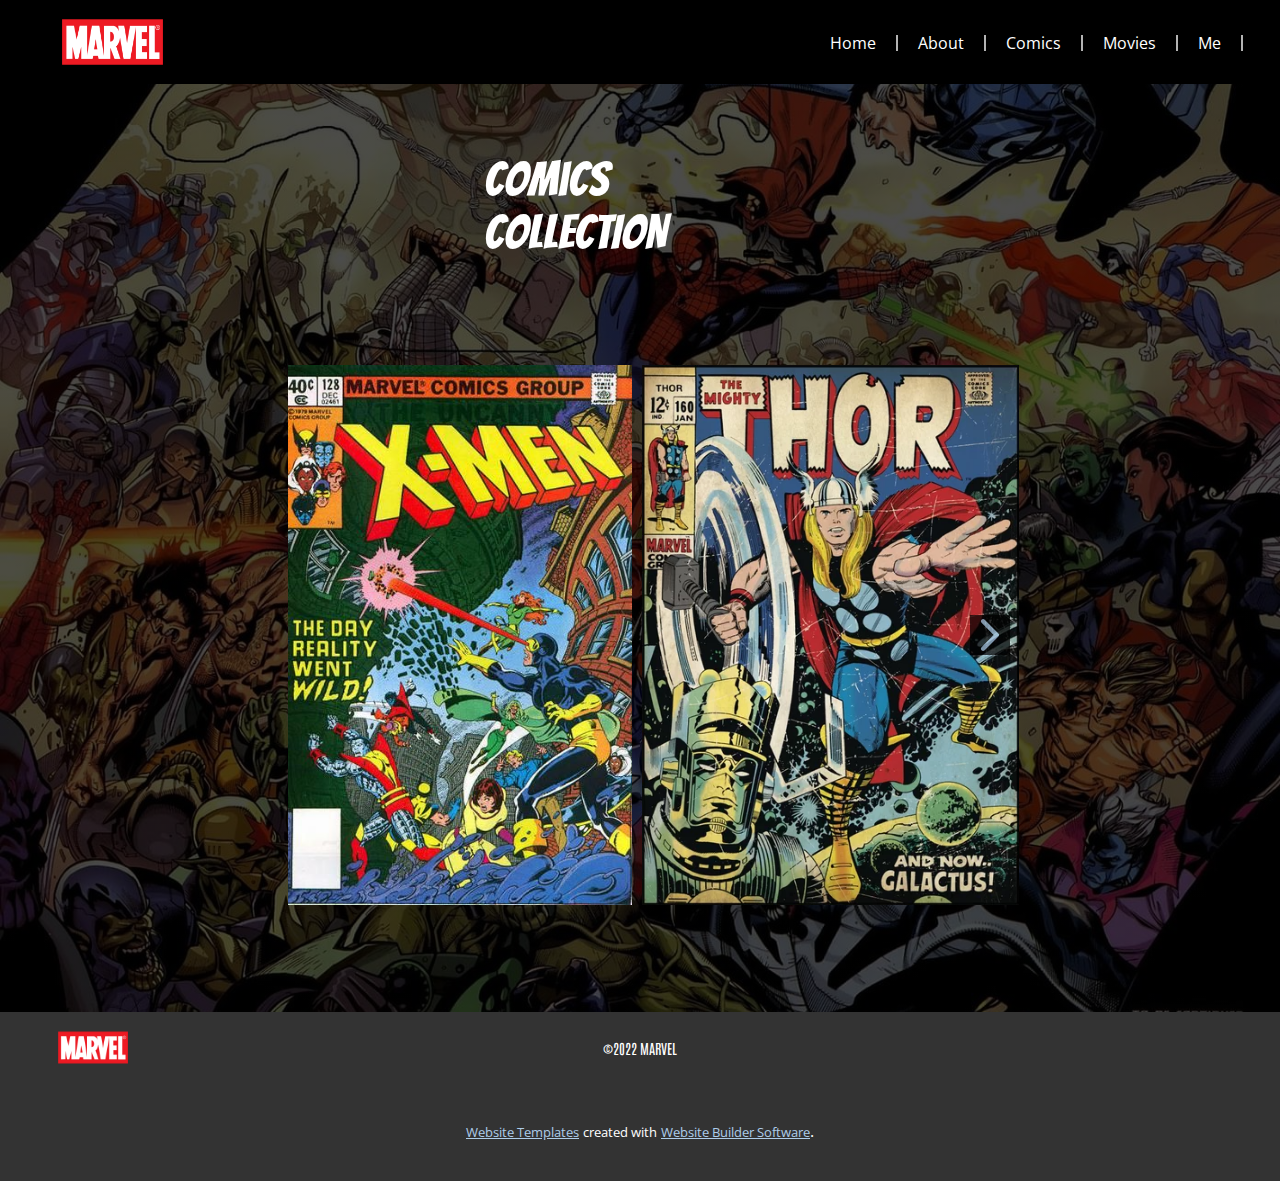
<file: index.html>
<!DOCTYPE html>
<html style="font-size: 16px;">
  <head>
    <meta name="viewport" content="width=device-width, initial-scale=1.0">
    <meta charset="utf-8">
    <meta name="keywords" content="Comics COLLECTION">
    <meta name="description" content="">
    <title>Comics</title>
    <link rel="stylesheet" href="nicepage.css" media="screen">
<link rel="stylesheet" href="Comics.css" media="screen">
    <script class="u-script" type="text/javascript" src="jquery-1.9.1.min.js" defer=""></script>
    <script class="u-script" type="text/javascript" src="nicepage.js" defer=""></script>
    <meta name="generator" content="Nicepage 4.12.4, nicepage.com">
    <link id="u-theme-google-font" rel="stylesheet" href="https://fonts.googleapis.com/css?family=Roboto:100,100i,300,300i,400,400i,500,500i,700,700i,900,900i|Open+Sans:300,300i,400,400i,500,500i,600,600i,700,700i,800,800i">
    <link id="u-page-google-font" rel="stylesheet" href="https://fonts.googleapis.com/css?family=Bangers:400|Antonio:100,200,300,400,500,600,700">
    
    
    <script type="application/ld+json">{
		"@context": "http://schema.org",
		"@type": "Organization",
		"name": "",
		"logo": "images/pngwing.com.png"
}</script>
    <meta name="theme-color" content="#478ac9">
    <meta property="og:title" content="Comics">
    <meta property="og:type" content="website">
  </head>
  <body data-home-page="https://website2129475.nicepage.io/Comics.html?version=c426b4d8-8348-4c03-86bd-db7c99246e25" data-home-page-title="Comics" class="u-body u-xl-mode"><header class="u-align-center-sm u-align-center-xs u-black u-clearfix u-header u-header" id="sec-67b3"><div class="u-clearfix u-sheet u-sheet-1">
        <a href="https://nicepage.com" class="u-image u-logo u-image-1" data-image-width="1600" data-image-height="1136">
          <img src="images/pngwing.com.png" class="u-logo-image u-logo-image-1">
        </a>
        <nav class="u-align-left u-menu u-menu-dropdown u-offcanvas u-menu-1">
          <div class="menu-collapse" style="font-size: 1rem;">
            <a class="u-button-style u-nav-link" href="#">
              <svg class="u-svg-link" preserveAspectRatio="xMidYMin slice" viewBox="0 0 302 302" style=""><use xlink:href="#svg-8a8f"></use></svg>
              <svg xmlns="http://www.w3.org/2000/svg" xmlns:xlink="http://www.w3.org/1999/xlink" version="1.1" id="svg-8a8f" x="0px" y="0px" viewBox="0 0 302 302" style="enable-background:new 0 0 302 302;" xml:space="preserve" class="u-svg-content"><g><rect y="36" width="302" height="30"></rect><rect y="236" width="302" height="30"></rect><rect y="136" width="302" height="30"></rect>
</g><g></g><g></g><g></g><g></g><g></g><g></g><g></g><g></g><g></g><g></g><g></g><g></g><g></g><g></g><g></g></svg>
            </a>
          </div>
          <div class="u-custom-menu u-nav-container">
            <ul class="u-nav u-unstyled u-nav-1"><li class="u-nav-item"><a class="u-border-2 u-border-active-grey-30 u-border-grey-30 u-border-hover-grey-30 u-border-no-bottom u-border-no-left u-border-no-top u-button-style u-nav-link u-text-active-white u-text-hover-palette-1-base u-text-white" href="Home.html" style="padding: 0px 20px;">Home</a>
</li><li class="u-nav-item"><a class="u-border-2 u-border-active-grey-30 u-border-grey-30 u-border-hover-grey-30 u-border-no-bottom u-border-no-left u-border-no-top u-button-style u-nav-link u-text-active-white u-text-hover-palette-1-base u-text-white" href="About.html" style="padding: 0px 20px;">About</a>
</li><li class="u-nav-item"><a class="u-border-2 u-border-active-grey-30 u-border-grey-30 u-border-hover-grey-30 u-border-no-bottom u-border-no-left u-border-no-top u-button-style u-nav-link u-text-active-white u-text-hover-palette-1-base u-text-white" href="Comics.html#sec-5cec" data-page-id="2130406" style="padding: 0px 20px;">Comics</a>
</li><li class="u-nav-item"><a class="u-border-2 u-border-active-grey-30 u-border-grey-30 u-border-hover-grey-30 u-border-no-bottom u-border-no-left u-border-no-top u-button-style u-nav-link u-text-active-white u-text-hover-palette-1-base u-text-white" href="Movies.html#sec-0e03" data-page-id="2130407" style="padding: 0px 20px;">Movies</a>
</li><li class="u-nav-item"><a class="u-border-2 u-border-active-grey-30 u-border-grey-30 u-border-hover-grey-30 u-border-no-bottom u-border-no-left u-border-no-top u-button-style u-nav-link u-text-active-white u-text-hover-palette-1-base u-text-white" href="Me.html#sec-7929" data-page-id="2129485" style="padding: 0px 20px;">Me</a>
</li></ul>
          </div>
          <div class="u-custom-menu u-nav-container-collapse">
            <div class="u-align-center u-black u-container-style u-inner-container-layout u-opacity u-opacity-95 u-sidenav">
              <div class="u-inner-container-layout u-sidenav-overflow">
                <div class="u-menu-close"></div>
                <ul class="u-align-center u-nav u-popupmenu-items u-unstyled u-nav-2"><li class="u-nav-item"><a class="u-button-style u-nav-link" href="Home.html">Home</a>
</li><li class="u-nav-item"><a class="u-button-style u-nav-link" href="About.html">About</a>
</li><li class="u-nav-item"><a class="u-button-style u-nav-link" href="Comics.html#sec-5cec" data-page-id="2130406">Comics</a>
</li><li class="u-nav-item"><a class="u-button-style u-nav-link" href="Movies.html#sec-0e03" data-page-id="2130407">Movies</a>
</li><li class="u-nav-item"><a class="u-button-style u-nav-link" href="Me.html#sec-7929" data-page-id="2129485">Me</a>
</li></ul>
              </div>
            </div>
            <div class="u-black u-menu-overlay u-opacity u-opacity-70"></div>
          </div>
        </nav>
      </div></header>
    <section class="u-clearfix u-image u-shading u-section-1" id="sec-5cec" data-image-width="1392" data-image-height="1080">
      <div class="u-clearfix u-sheet u-sheet-1">
        <h1 class="u-custom-font u-text u-text-1" data-animation-name="customAnimationIn" data-animation-duration="1000">Comics COLLECTION</h1>
        <div class="u-gallery u-layout-horizontal u-lightbox u-no-transition u-show-text-none u-gallery-1">
          <div class="u-gallery-inner"><div class="u-gallery-item u-gallery-item-1"><div class="u-back-slide" data-image-width="400" data-image-height="628"><img class="u-back-image" src="images/a7488297359a2c889876613c2d68aea8.jpg">
</div><div class="u-over-slide u-over-slide-1"><h3 class="u-gallery-heading"></h3><p class="u-gallery-text"></p>
</div>
</div><div class="u-gallery-item u-gallery-item-2"><div class="u-back-slide" data-image-width="419" data-image-height="600"><img class="u-back-image" src="images/Wall_Sticker_Decal_Marvel_Thor_Comic_Book_Cover_RMK1648SLG.jpg.webp">
</div><div class="u-over-slide u-over-slide-2"><h3 class="u-gallery-heading"></h3><p class="u-gallery-text"></p>
</div>
</div><div class="u-gallery-item u-gallery-item-3"><div class="u-back-slide" data-image-width="693" data-image-height="971"><img class="u-back-image" src="images/edd3f9ae130e7035c8c70cd6c7912de6.jpg">
</div><div class="u-over-slide u-over-slide-3"><h3 class="u-gallery-heading"></h3><p class="u-gallery-text"></p>
</div>
</div><div class="u-gallery-item u-gallery-item-4"><div class="u-back-slide" data-image-width="710" data-image-height="1080"><img class="u-back-image" src="images/cc68c88bb2aa54a792421017f992ae39.jpg">
</div><div class="u-over-slide u-over-slide-4"><h3 class="u-gallery-heading"></h3><p class="u-gallery-text"></p>
</div>
</div><div class="u-gallery-item u-gallery-item-5"><div class="u-back-slide" data-image-width="644" data-image-height="972"><img class="u-back-image" src="images/w644.jpg">
</div><div class="u-over-slide u-over-slide-5"><h3 class="u-gallery-heading"></h3><p class="u-gallery-text"></p>
</div>
</div><div class="u-gallery-item u-gallery-item-6"><div class="u-back-slide" data-image-width="420" data-image-height="621"><img class="u-back-image" src="images/773090586122a16107ea990786dc8f16.jpg">
</div><div class="u-over-slide u-over-slide-6"><h3 class="u-gallery-heading"></h3><p class="u-gallery-text"></p>
</div>
</div></div>
          <a class="u-absolute-vcenter u-black u-gallery-nav u-gallery-nav-prev u-opacity u-opacity-70 u-spacing-10 u-gallery-nav-1" href="#" role="button">
            <span aria-hidden="true">
              <svg viewBox="0 0 451.847 451.847"><path d="M97.141,225.92c0-8.095,3.091-16.192,9.259-22.366L300.689,9.27c12.359-12.359,32.397-12.359,44.751,0
c12.354,12.354,12.354,32.388,0,44.748L173.525,225.92l171.903,171.909c12.354,12.354,12.354,32.391,0,44.744
c-12.354,12.365-32.386,12.365-44.745,0l-194.29-194.281C100.226,242.115,97.141,234.018,97.141,225.92z"></path></svg>
            </span>
            <span class="sr-only">
              <svg viewBox="0 0 451.847 451.847"><path d="M97.141,225.92c0-8.095,3.091-16.192,9.259-22.366L300.689,9.27c12.359-12.359,32.397-12.359,44.751,0
c12.354,12.354,12.354,32.388,0,44.748L173.525,225.92l171.903,171.909c12.354,12.354,12.354,32.391,0,44.744
c-12.354,12.365-32.386,12.365-44.745,0l-194.29-194.281C100.226,242.115,97.141,234.018,97.141,225.92z"></path></svg>
            </span>
          </a>
          <a class="u-absolute-vcenter u-black u-gallery-nav u-gallery-nav-next u-opacity u-opacity-70 u-spacing-10 u-gallery-nav-2" href="#" role="button">
            <span aria-hidden="true">
              <svg viewBox="0 0 451.846 451.847"><path d="M345.441,248.292L151.154,442.573c-12.359,12.365-32.397,12.365-44.75,0c-12.354-12.354-12.354-32.391,0-44.744
L278.318,225.92L106.409,54.017c-12.354-12.359-12.354-32.394,0-44.748c12.354-12.359,32.391-12.359,44.75,0l194.287,194.284
c6.177,6.18,9.262,14.271,9.262,22.366C354.708,234.018,351.617,242.115,345.441,248.292z"></path></svg>
            </span>
            <span class="sr-only">
              <svg viewBox="0 0 451.846 451.847"><path d="M345.441,248.292L151.154,442.573c-12.359,12.365-32.397,12.365-44.75,0c-12.354-12.354-12.354-32.391,0-44.744
L278.318,225.92L106.409,54.017c-12.354-12.359-12.354-32.394,0-44.748c12.354-12.359,32.391-12.359,44.75,0l194.287,194.284
c6.177,6.18,9.262,14.271,9.262,22.366C354.708,234.018,351.617,242.115,345.441,248.292z"></path></svg>
            </span>
          </a>
        </div>
      </div>
    </section>
    
    
    <footer class="u-align-center u-clearfix u-footer u-grey-80 u-footer" id="sec-b80e"><div class="u-clearfix u-sheet u-sheet-1">
        <a href="https://nicepage.com/joomla-templates" class="u-image u-logo u-image-1" data-image-width="1600" data-image-height="1136">
          <img src="images/pngwing.com.png" class="u-logo-image u-logo-image-1">
        </a>
        <p class="u-custom-font u-small-text u-text u-text-variant u-text-1">©2022 MARVEL</p>
      </div></footer>
    <section class="u-backlink u-clearfix u-grey-80">
      <a class="u-link" href="https://nicepage.com/website-templates" target="_blank">
        <span>Website Templates</span>
      </a>
      <p class="u-text">
        <span>created with</span>
      </p>
      <a class="u-link" href="" target="_blank">
        <span>Website Builder Software</span>
      </a>. 
    </section>
  </body>
</html>
</file>
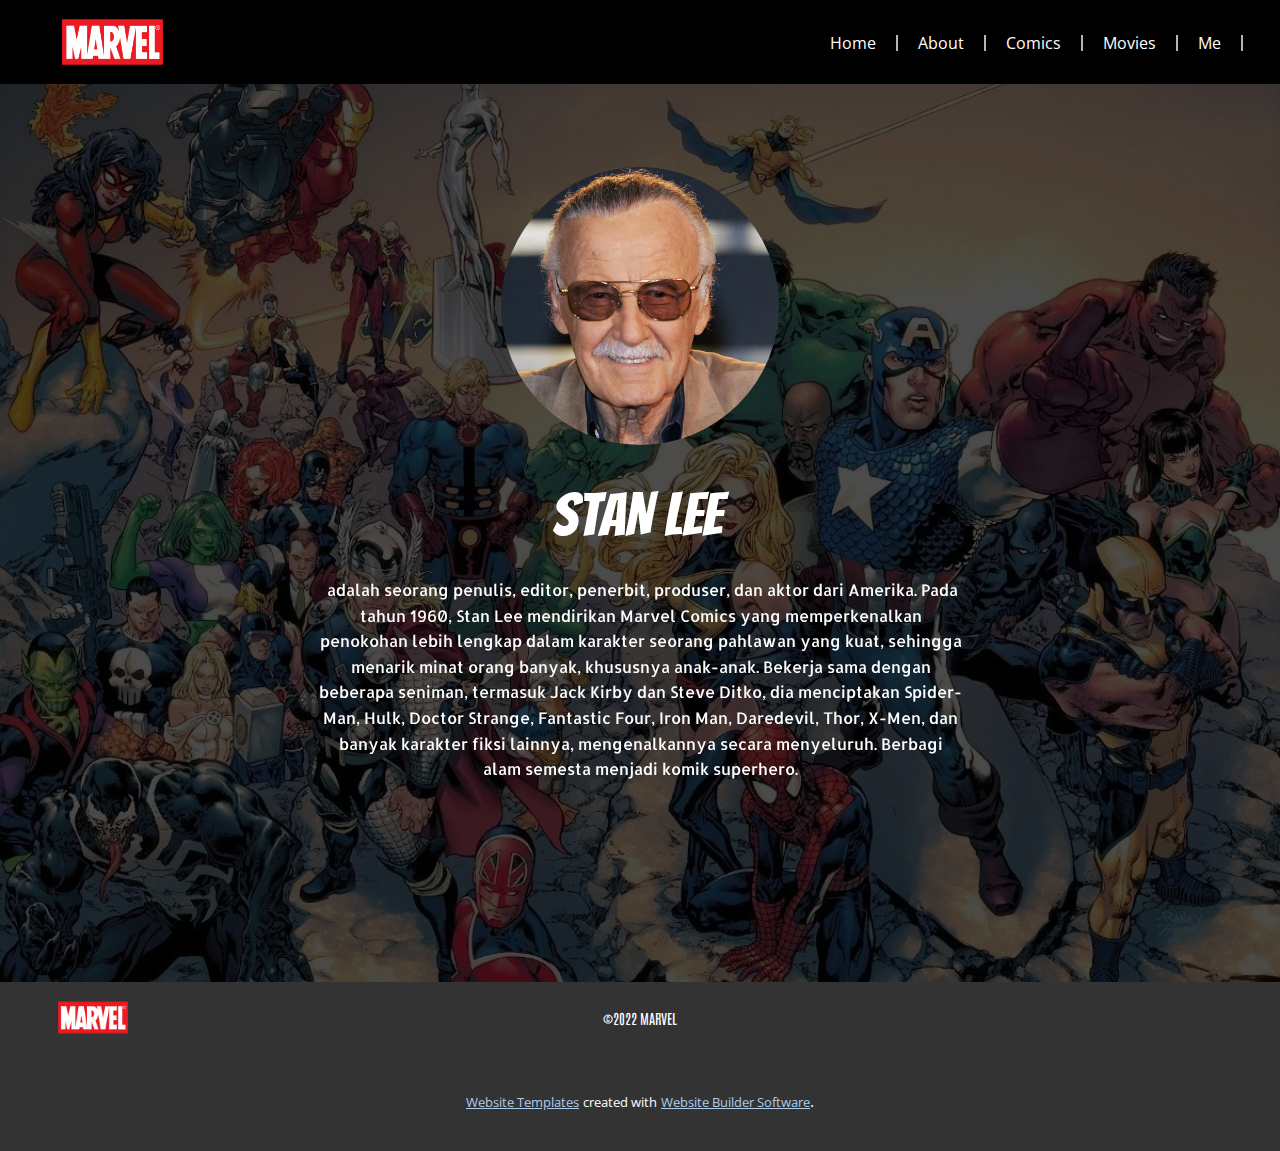
<file: About.html>
<!DOCTYPE html>
<html style="font-size: 16px;">
  <head>
    <meta name="viewport" content="width=device-width, initial-scale=1.0">
    <meta charset="utf-8">
    <meta name="keywords" content="ST​AN LEE, STAN LEE">
    <meta name="description" content="">
    <title>About</title>
    <link rel="stylesheet" href="nicepage.css" media="screen">
<link rel="stylesheet" href="About.css" media="screen">
    <script class="u-script" type="text/javascript" src="jquery-1.9.1.min.js" defer=""></script>
    <script class="u-script" type="text/javascript" src="nicepage.js" defer=""></script>
    <meta name="generator" content="Nicepage 4.12.4, nicepage.com">
    <link id="u-theme-google-font" rel="stylesheet" href="https://fonts.googleapis.com/css?family=Roboto:100,100i,300,300i,400,400i,500,500i,700,700i,900,900i|Open+Sans:300,300i,400,400i,500,500i,600,600i,700,700i,800,800i">
    <link id="u-page-google-font" rel="stylesheet" href="https://fonts.googleapis.com/css?family=Bangers:400|Allerta:400|Antonio:100,200,300,400,500,600,700">
    
    
    <script type="application/ld+json">{
		"@context": "http://schema.org",
		"@type": "Organization",
		"name": "",
		"logo": "images/pngwing.com.png"
}</script>
    <meta name="theme-color" content="#478ac9">
    <meta property="og:title" content="About">
    <meta property="og:type" content="website">
  </head>
  <body class="u-body u-xl-mode"><header class="u-align-center-sm u-align-center-xs u-black u-clearfix u-header u-header" id="sec-67b3"><div class="u-clearfix u-sheet u-sheet-1">
        <a href="https://nicepage.com" class="u-image u-logo u-image-1" data-image-width="1600" data-image-height="1136">
          <img src="images/pngwing.com.png" class="u-logo-image u-logo-image-1">
        </a>
        <nav class="u-align-left u-menu u-menu-dropdown u-offcanvas u-menu-1">
          <div class="menu-collapse" style="font-size: 1rem;">
            <a class="u-button-style u-nav-link" href="#">
              <svg class="u-svg-link" preserveAspectRatio="xMidYMin slice" viewBox="0 0 302 302" style=""><use xlink:href="#svg-8a8f"></use></svg>
              <svg xmlns="http://www.w3.org/2000/svg" xmlns:xlink="http://www.w3.org/1999/xlink" version="1.1" id="svg-8a8f" x="0px" y="0px" viewBox="0 0 302 302" style="enable-background:new 0 0 302 302;" xml:space="preserve" class="u-svg-content"><g><rect y="36" width="302" height="30"></rect><rect y="236" width="302" height="30"></rect><rect y="136" width="302" height="30"></rect>
</g><g></g><g></g><g></g><g></g><g></g><g></g><g></g><g></g><g></g><g></g><g></g><g></g><g></g><g></g><g></g></svg>
            </a>
          </div>
          <div class="u-custom-menu u-nav-container">
            <ul class="u-nav u-unstyled u-nav-1"><li class="u-nav-item"><a class="u-border-2 u-border-active-grey-30 u-border-grey-30 u-border-hover-grey-30 u-border-no-bottom u-border-no-left u-border-no-top u-button-style u-nav-link u-text-active-white u-text-hover-palette-1-base u-text-white" href="Home.html" style="padding: 0px 20px;">Home</a>
</li><li class="u-nav-item"><a class="u-border-2 u-border-active-grey-30 u-border-grey-30 u-border-hover-grey-30 u-border-no-bottom u-border-no-left u-border-no-top u-button-style u-nav-link u-text-active-white u-text-hover-palette-1-base u-text-white" href="About.html" style="padding: 0px 20px;">About</a>
</li><li class="u-nav-item"><a class="u-border-2 u-border-active-grey-30 u-border-grey-30 u-border-hover-grey-30 u-border-no-bottom u-border-no-left u-border-no-top u-button-style u-nav-link u-text-active-white u-text-hover-palette-1-base u-text-white" href="Comics.html#sec-5cec" data-page-id="2130406" style="padding: 0px 20px;">Comics</a>
</li><li class="u-nav-item"><a class="u-border-2 u-border-active-grey-30 u-border-grey-30 u-border-hover-grey-30 u-border-no-bottom u-border-no-left u-border-no-top u-button-style u-nav-link u-text-active-white u-text-hover-palette-1-base u-text-white" href="Movies.html#sec-0e03" data-page-id="2130407" style="padding: 0px 20px;">Movies</a>
</li><li class="u-nav-item"><a class="u-border-2 u-border-active-grey-30 u-border-grey-30 u-border-hover-grey-30 u-border-no-bottom u-border-no-left u-border-no-top u-button-style u-nav-link u-text-active-white u-text-hover-palette-1-base u-text-white" href="Me.html#sec-7929" data-page-id="2129485" style="padding: 0px 20px;">Me</a>
</li></ul>
          </div>
          <div class="u-custom-menu u-nav-container-collapse">
            <div class="u-align-center u-black u-container-style u-inner-container-layout u-opacity u-opacity-95 u-sidenav">
              <div class="u-inner-container-layout u-sidenav-overflow">
                <div class="u-menu-close"></div>
                <ul class="u-align-center u-nav u-popupmenu-items u-unstyled u-nav-2"><li class="u-nav-item"><a class="u-button-style u-nav-link" href="Home.html">Home</a>
</li><li class="u-nav-item"><a class="u-button-style u-nav-link" href="About.html">About</a>
</li><li class="u-nav-item"><a class="u-button-style u-nav-link" href="Comics.html#sec-5cec" data-page-id="2130406">Comics</a>
</li><li class="u-nav-item"><a class="u-button-style u-nav-link" href="Movies.html#sec-0e03" data-page-id="2130407">Movies</a>
</li><li class="u-nav-item"><a class="u-button-style u-nav-link" href="Me.html#sec-7929" data-page-id="2129485">Me</a>
</li></ul>
              </div>
            </div>
            <div class="u-black u-menu-overlay u-opacity u-opacity-70"></div>
          </div>
        </nav>
      </div></header>
    <section class="u-clearfix u-image u-shading u-section-1" id="sec-54e2" data-image-width="1200" data-image-height="911">
      <div class="u-clearfix u-sheet u-sheet-1">
        <div class="u-clearfix u-gutter-0 u-layout-wrap u-layout-wrap-1">
          <div class="u-layout">
            <div class="u-layout-row">
              <div class="u-container-style u-layout-cell u-left-cell u-size-23 u-layout-cell-1">
                <div class="u-container-layout u-container-layout-1"></div>
              </div>
              <div class="u-align-left u-container-style u-layout-cell u-right-cell u-size-37 u-layout-cell-2">
                <div class="u-container-layout u-container-layout-2">
                  <div alt="" class="u-image u-image-circle u-image-1" src="" data-image-width="1920" data-image-height="1080" data-animation-name="customAnimationIn" data-animation-duration="1000"></div>
                </div>
              </div>
            </div>
          </div>
        </div>
        <h2 class="u-custom-font u-text u-text-1" data-animation-name="customAnimationIn" data-animation-duration="1000">ST​AN LEE</h2>
        <p class="u-align-center u-custom-font u-text u-text-2" data-animation-name="customAnimationIn" data-animation-duration="1000"> &nbsp;adalah seorang penulis, editor, penerbit, produser, dan aktor dari Amerika.&nbsp;Pada tahun 1960, Stan Lee mendirikan Marvel Comics&nbsp;yang memperkenalkan penokohan lebih lengkap dalam karakter seorang pahlawan yang kuat, sehingga menarik minat orang banyak, khususnya anak-anak.&nbsp;Bekerja sama dengan beberapa seniman, termasuk Jack Kirby dan Steve Ditko, dia menciptakan Spider-Man, Hulk, Doctor Strange, Fantastic Four, Iron Man, Daredevil, Thor, X-Men, dan banyak karakter fiksi lainnya, mengenalkannya secara menyeluruh. Berbagi alam semesta menjadi komik superhero.</p>
      </div>
    </section>
    
    
    <footer class="u-align-center u-clearfix u-footer u-grey-80 u-footer" id="sec-b80e"><div class="u-clearfix u-sheet u-sheet-1">
        <a href="https://nicepage.com/joomla-templates" class="u-image u-logo u-image-1" data-image-width="1600" data-image-height="1136">
          <img src="images/pngwing.com.png" class="u-logo-image u-logo-image-1">
        </a>
        <p class="u-custom-font u-small-text u-text u-text-variant u-text-1">©2022 MARVEL</p>
      </div></footer>
    <section class="u-backlink u-clearfix u-grey-80">
      <a class="u-link" href="https://nicepage.com/website-templates" target="_blank">
        <span>Website Templates</span>
      </a>
      <p class="u-text">
        <span>created with</span>
      </p>
      <a class="u-link" href="" target="_blank">
        <span>Website Builder Software</span>
      </a>. 
    </section>
  </body>
</html>
</file>
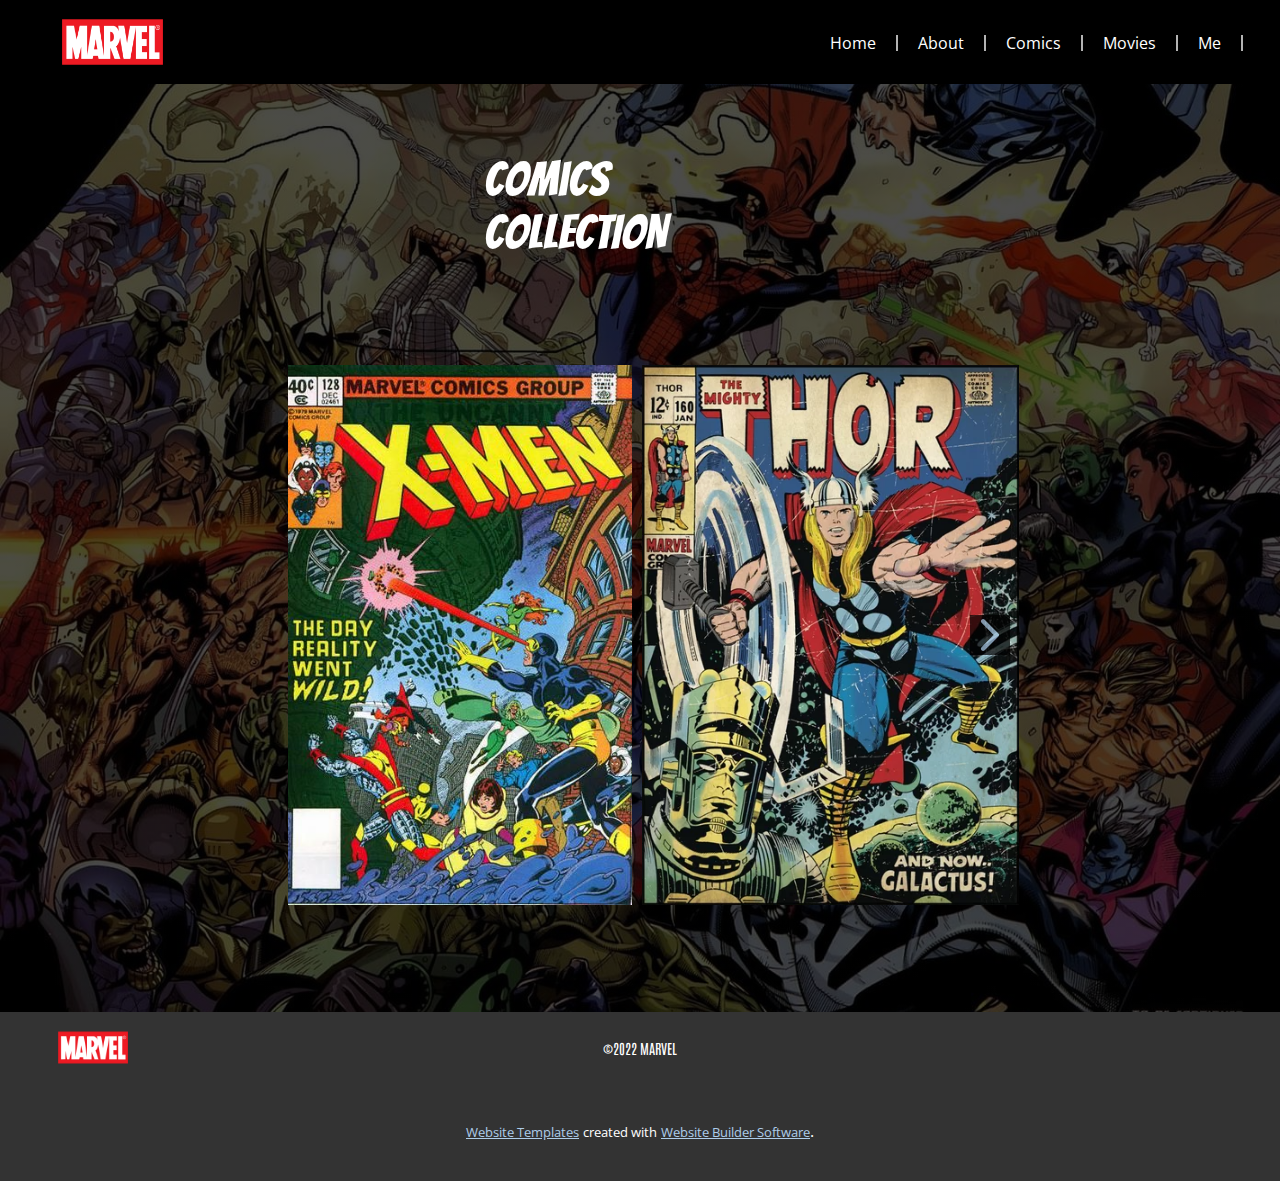
<file: Comics.html>
<!DOCTYPE html>
<html style="font-size: 16px;">
  <head>
    <meta name="viewport" content="width=device-width, initial-scale=1.0">
    <meta charset="utf-8">
    <meta name="keywords" content="Comics COLLECTION">
    <meta name="description" content="">
    <title>Comics</title>
    <link rel="stylesheet" href="nicepage.css" media="screen">
<link rel="stylesheet" href="Comics.css" media="screen">
    <script class="u-script" type="text/javascript" src="jquery-1.9.1.min.js" defer=""></script>
    <script class="u-script" type="text/javascript" src="nicepage.js" defer=""></script>
    <meta name="generator" content="Nicepage 4.12.4, nicepage.com">
    <link id="u-theme-google-font" rel="stylesheet" href="https://fonts.googleapis.com/css?family=Roboto:100,100i,300,300i,400,400i,500,500i,700,700i,900,900i|Open+Sans:300,300i,400,400i,500,500i,600,600i,700,700i,800,800i">
    <link id="u-page-google-font" rel="stylesheet" href="https://fonts.googleapis.com/css?family=Bangers:400|Antonio:100,200,300,400,500,600,700">
    
    
    <script type="application/ld+json">{
		"@context": "http://schema.org",
		"@type": "Organization",
		"name": "",
		"logo": "images/pngwing.com.png"
}</script>
    <meta name="theme-color" content="#478ac9">
    <meta property="og:title" content="Comics">
    <meta property="og:type" content="website">
  </head>
  <body class="u-body u-xl-mode"><header class="u-align-center-sm u-align-center-xs u-black u-clearfix u-header u-header" id="sec-67b3"><div class="u-clearfix u-sheet u-sheet-1">
        <a href="https://nicepage.com" class="u-image u-logo u-image-1" data-image-width="1600" data-image-height="1136">
          <img src="images/pngwing.com.png" class="u-logo-image u-logo-image-1">
        </a>
        <nav class="u-align-left u-menu u-menu-dropdown u-offcanvas u-menu-1">
          <div class="menu-collapse" style="font-size: 1rem;">
            <a class="u-button-style u-nav-link" href="#">
              <svg class="u-svg-link" preserveAspectRatio="xMidYMin slice" viewBox="0 0 302 302" style=""><use xlink:href="#svg-8a8f"></use></svg>
              <svg xmlns="http://www.w3.org/2000/svg" xmlns:xlink="http://www.w3.org/1999/xlink" version="1.1" id="svg-8a8f" x="0px" y="0px" viewBox="0 0 302 302" style="enable-background:new 0 0 302 302;" xml:space="preserve" class="u-svg-content"><g><rect y="36" width="302" height="30"></rect><rect y="236" width="302" height="30"></rect><rect y="136" width="302" height="30"></rect>
</g><g></g><g></g><g></g><g></g><g></g><g></g><g></g><g></g><g></g><g></g><g></g><g></g><g></g><g></g><g></g></svg>
            </a>
          </div>
          <div class="u-custom-menu u-nav-container">
            <ul class="u-nav u-unstyled u-nav-1"><li class="u-nav-item"><a class="u-border-2 u-border-active-grey-30 u-border-grey-30 u-border-hover-grey-30 u-border-no-bottom u-border-no-left u-border-no-top u-button-style u-nav-link u-text-active-white u-text-hover-palette-1-base u-text-white" href="Home.html" style="padding: 0px 20px;">Home</a>
</li><li class="u-nav-item"><a class="u-border-2 u-border-active-grey-30 u-border-grey-30 u-border-hover-grey-30 u-border-no-bottom u-border-no-left u-border-no-top u-button-style u-nav-link u-text-active-white u-text-hover-palette-1-base u-text-white" href="About.html" style="padding: 0px 20px;">About</a>
</li><li class="u-nav-item"><a class="u-border-2 u-border-active-grey-30 u-border-grey-30 u-border-hover-grey-30 u-border-no-bottom u-border-no-left u-border-no-top u-button-style u-nav-link u-text-active-white u-text-hover-palette-1-base u-text-white" href="Comics.html#sec-5cec" data-page-id="2130406" style="padding: 0px 20px;">Comics</a>
</li><li class="u-nav-item"><a class="u-border-2 u-border-active-grey-30 u-border-grey-30 u-border-hover-grey-30 u-border-no-bottom u-border-no-left u-border-no-top u-button-style u-nav-link u-text-active-white u-text-hover-palette-1-base u-text-white" href="Movies.html#sec-0e03" data-page-id="2130407" style="padding: 0px 20px;">Movies</a>
</li><li class="u-nav-item"><a class="u-border-2 u-border-active-grey-30 u-border-grey-30 u-border-hover-grey-30 u-border-no-bottom u-border-no-left u-border-no-top u-button-style u-nav-link u-text-active-white u-text-hover-palette-1-base u-text-white" href="Me.html#sec-7929" data-page-id="2129485" style="padding: 0px 20px;">Me</a>
</li></ul>
          </div>
          <div class="u-custom-menu u-nav-container-collapse">
            <div class="u-align-center u-black u-container-style u-inner-container-layout u-opacity u-opacity-95 u-sidenav">
              <div class="u-inner-container-layout u-sidenav-overflow">
                <div class="u-menu-close"></div>
                <ul class="u-align-center u-nav u-popupmenu-items u-unstyled u-nav-2"><li class="u-nav-item"><a class="u-button-style u-nav-link" href="Home.html">Home</a>
</li><li class="u-nav-item"><a class="u-button-style u-nav-link" href="About.html">About</a>
</li><li class="u-nav-item"><a class="u-button-style u-nav-link" href="Comics.html#sec-5cec" data-page-id="2130406">Comics</a>
</li><li class="u-nav-item"><a class="u-button-style u-nav-link" href="Movies.html#sec-0e03" data-page-id="2130407">Movies</a>
</li><li class="u-nav-item"><a class="u-button-style u-nav-link" href="Me.html#sec-7929" data-page-id="2129485">Me</a>
</li></ul>
              </div>
            </div>
            <div class="u-black u-menu-overlay u-opacity u-opacity-70"></div>
          </div>
        </nav>
      </div></header>
    <section class="u-clearfix u-image u-shading u-section-1" id="sec-5cec" data-image-width="1392" data-image-height="1080">
      <div class="u-clearfix u-sheet u-sheet-1">
        <h1 class="u-custom-font u-text u-text-1" data-animation-name="customAnimationIn" data-animation-duration="1000">Comics COLLECTION</h1>
        <div class="u-gallery u-layout-horizontal u-lightbox u-no-transition u-show-text-none u-gallery-1">
          <div class="u-gallery-inner"><div class="u-gallery-item u-gallery-item-1"><div class="u-back-slide" data-image-width="400" data-image-height="628"><img class="u-back-image" src="images/a7488297359a2c889876613c2d68aea8.jpg">
</div><div class="u-over-slide u-over-slide-1"><h3 class="u-gallery-heading"></h3><p class="u-gallery-text"></p>
</div>
</div><div class="u-gallery-item u-gallery-item-2"><div class="u-back-slide" data-image-width="419" data-image-height="600"><img class="u-back-image" src="images/Wall_Sticker_Decal_Marvel_Thor_Comic_Book_Cover_RMK1648SLG.jpg.webp">
</div><div class="u-over-slide u-over-slide-2"><h3 class="u-gallery-heading"></h3><p class="u-gallery-text"></p>
</div>
</div><div class="u-gallery-item u-gallery-item-3"><div class="u-back-slide" data-image-width="693" data-image-height="971"><img class="u-back-image" src="images/edd3f9ae130e7035c8c70cd6c7912de6.jpg">
</div><div class="u-over-slide u-over-slide-3"><h3 class="u-gallery-heading"></h3><p class="u-gallery-text"></p>
</div>
</div><div class="u-gallery-item u-gallery-item-4"><div class="u-back-slide" data-image-width="710" data-image-height="1080"><img class="u-back-image" src="images/cc68c88bb2aa54a792421017f992ae39.jpg">
</div><div class="u-over-slide u-over-slide-4"><h3 class="u-gallery-heading"></h3><p class="u-gallery-text"></p>
</div>
</div><div class="u-gallery-item u-gallery-item-5"><div class="u-back-slide" data-image-width="644" data-image-height="972"><img class="u-back-image" src="images/w644.jpg">
</div><div class="u-over-slide u-over-slide-5"><h3 class="u-gallery-heading"></h3><p class="u-gallery-text"></p>
</div>
</div><div class="u-gallery-item u-gallery-item-6"><div class="u-back-slide" data-image-width="420" data-image-height="621"><img class="u-back-image" src="images/773090586122a16107ea990786dc8f16.jpg">
</div><div class="u-over-slide u-over-slide-6"><h3 class="u-gallery-heading"></h3><p class="u-gallery-text"></p>
</div>
</div></div>
          <a class="u-absolute-vcenter u-black u-gallery-nav u-gallery-nav-prev u-opacity u-opacity-70 u-spacing-10 u-gallery-nav-1" href="#" role="button">
            <span aria-hidden="true">
              <svg viewBox="0 0 451.847 451.847"><path d="M97.141,225.92c0-8.095,3.091-16.192,9.259-22.366L300.689,9.27c12.359-12.359,32.397-12.359,44.751,0
c12.354,12.354,12.354,32.388,0,44.748L173.525,225.92l171.903,171.909c12.354,12.354,12.354,32.391,0,44.744
c-12.354,12.365-32.386,12.365-44.745,0l-194.29-194.281C100.226,242.115,97.141,234.018,97.141,225.92z"></path></svg>
            </span>
            <span class="sr-only">
              <svg viewBox="0 0 451.847 451.847"><path d="M97.141,225.92c0-8.095,3.091-16.192,9.259-22.366L300.689,9.27c12.359-12.359,32.397-12.359,44.751,0
c12.354,12.354,12.354,32.388,0,44.748L173.525,225.92l171.903,171.909c12.354,12.354,12.354,32.391,0,44.744
c-12.354,12.365-32.386,12.365-44.745,0l-194.29-194.281C100.226,242.115,97.141,234.018,97.141,225.92z"></path></svg>
            </span>
          </a>
          <a class="u-absolute-vcenter u-black u-gallery-nav u-gallery-nav-next u-opacity u-opacity-70 u-spacing-10 u-gallery-nav-2" href="#" role="button">
            <span aria-hidden="true">
              <svg viewBox="0 0 451.846 451.847"><path d="M345.441,248.292L151.154,442.573c-12.359,12.365-32.397,12.365-44.75,0c-12.354-12.354-12.354-32.391,0-44.744
L278.318,225.92L106.409,54.017c-12.354-12.359-12.354-32.394,0-44.748c12.354-12.359,32.391-12.359,44.75,0l194.287,194.284
c6.177,6.18,9.262,14.271,9.262,22.366C354.708,234.018,351.617,242.115,345.441,248.292z"></path></svg>
            </span>
            <span class="sr-only">
              <svg viewBox="0 0 451.846 451.847"><path d="M345.441,248.292L151.154,442.573c-12.359,12.365-32.397,12.365-44.75,0c-12.354-12.354-12.354-32.391,0-44.744
L278.318,225.92L106.409,54.017c-12.354-12.359-12.354-32.394,0-44.748c12.354-12.359,32.391-12.359,44.75,0l194.287,194.284
c6.177,6.18,9.262,14.271,9.262,22.366C354.708,234.018,351.617,242.115,345.441,248.292z"></path></svg>
            </span>
          </a>
        </div>
      </div>
    </section>
    
    
    <footer class="u-align-center u-clearfix u-footer u-grey-80 u-footer" id="sec-b80e"><div class="u-clearfix u-sheet u-sheet-1">
        <a href="https://nicepage.com/joomla-templates" class="u-image u-logo u-image-1" data-image-width="1600" data-image-height="1136">
          <img src="images/pngwing.com.png" class="u-logo-image u-logo-image-1">
        </a>
        <p class="u-custom-font u-small-text u-text u-text-variant u-text-1">©2022 MARVEL</p>
      </div></footer>
    <section class="u-backlink u-clearfix u-grey-80">
      <a class="u-link" href="https://nicepage.com/website-templates" target="_blank">
        <span>Website Templates</span>
      </a>
      <p class="u-text">
        <span>created with</span>
      </p>
      <a class="u-link" href="" target="_blank">
        <span>Website Builder Software</span>
      </a>. 
    </section>
  </body>
</html>
</file>
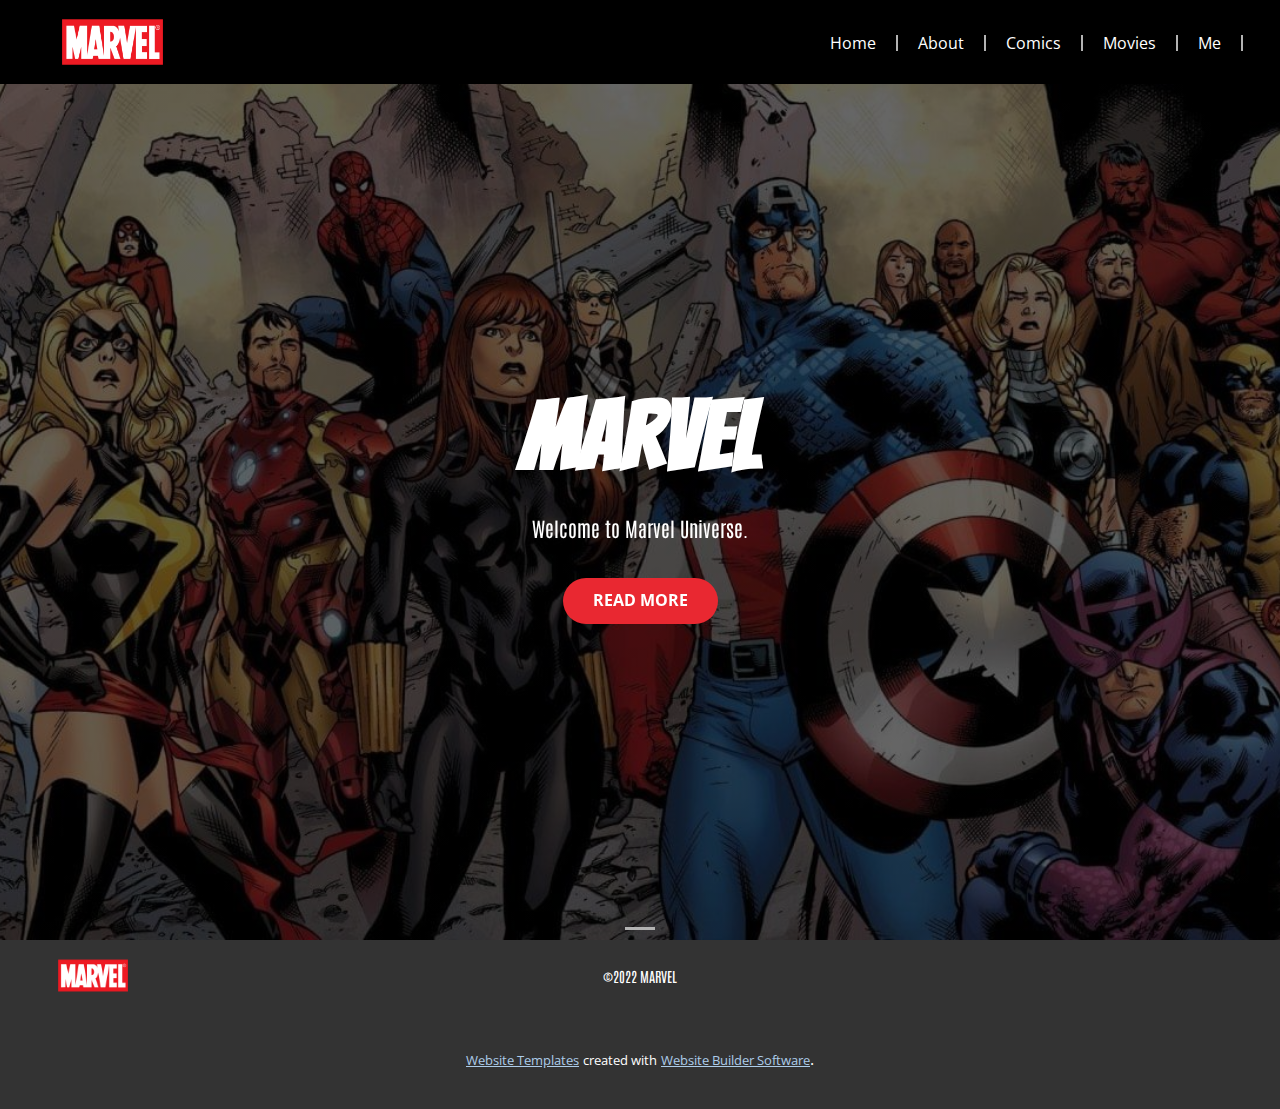
<file: Home.html>
<!DOCTYPE html>
<html style="font-size: 16px;">
  <head>
    <meta name="viewport" content="width=device-width, initial-scale=1.0">
    <meta charset="utf-8">
    <meta name="keywords" content="MARVEL, About Us">
    <meta name="description" content="">
    <title>Home</title>
    <link rel="stylesheet" href="nicepage.css" media="screen">
<link rel="stylesheet" href="Home.css" media="screen">
    <script class="u-script" type="text/javascript" src="jquery-1.9.1.min.js" defer=""></script>
    <script class="u-script" type="text/javascript" src="nicepage.js" defer=""></script>
    <meta name="generator" content="Nicepage 4.12.4, nicepage.com">
    <link id="u-theme-google-font" rel="stylesheet" href="https://fonts.googleapis.com/css?family=Roboto:100,100i,300,300i,400,400i,500,500i,700,700i,900,900i|Open+Sans:300,300i,400,400i,500,500i,600,600i,700,700i,800,800i">
    <link id="u-page-google-font" rel="stylesheet" href="https://fonts.googleapis.com/css?family=Bangers:400|Antonio:100,200,300,400,500,600,700">
    
    
    <script type="application/ld+json">{
		"@context": "http://schema.org",
		"@type": "Organization",
		"name": "",
		"logo": "images/pngwing.com.png"
}</script>
    <meta name="theme-color" content="#478ac9">
    <meta property="og:title" content="Home">
    <meta property="og:type" content="website">
  </head>
  <body class="u-body u-xl-mode"><header class="u-align-center-sm u-align-center-xs u-black u-clearfix u-header u-header" id="sec-67b3"><div class="u-clearfix u-sheet u-sheet-1">
        <a href="https://nicepage.com" class="u-image u-logo u-image-1" data-image-width="1600" data-image-height="1136">
          <img src="images/pngwing.com.png" class="u-logo-image u-logo-image-1">
        </a>
        <nav class="u-align-left u-menu u-menu-dropdown u-offcanvas u-menu-1">
          <div class="menu-collapse" style="font-size: 1rem;">
            <a class="u-button-style u-nav-link" href="#">
              <svg class="u-svg-link" preserveAspectRatio="xMidYMin slice" viewBox="0 0 302 302" style=""><use xlink:href="#svg-8a8f"></use></svg>
              <svg xmlns="http://www.w3.org/2000/svg" xmlns:xlink="http://www.w3.org/1999/xlink" version="1.1" id="svg-8a8f" x="0px" y="0px" viewBox="0 0 302 302" style="enable-background:new 0 0 302 302;" xml:space="preserve" class="u-svg-content"><g><rect y="36" width="302" height="30"></rect><rect y="236" width="302" height="30"></rect><rect y="136" width="302" height="30"></rect>
</g><g></g><g></g><g></g><g></g><g></g><g></g><g></g><g></g><g></g><g></g><g></g><g></g><g></g><g></g><g></g></svg>
            </a>
          </div>
          <div class="u-custom-menu u-nav-container">
            <ul class="u-nav u-unstyled u-nav-1"><li class="u-nav-item"><a class="u-border-2 u-border-active-grey-30 u-border-grey-30 u-border-hover-grey-30 u-border-no-bottom u-border-no-left u-border-no-top u-button-style u-nav-link u-text-active-white u-text-hover-palette-1-base u-text-white" href="Home.html" style="padding: 0px 20px;">Home</a>
</li><li class="u-nav-item"><a class="u-border-2 u-border-active-grey-30 u-border-grey-30 u-border-hover-grey-30 u-border-no-bottom u-border-no-left u-border-no-top u-button-style u-nav-link u-text-active-white u-text-hover-palette-1-base u-text-white" href="About.html" style="padding: 0px 20px;">About</a>
</li><li class="u-nav-item"><a class="u-border-2 u-border-active-grey-30 u-border-grey-30 u-border-hover-grey-30 u-border-no-bottom u-border-no-left u-border-no-top u-button-style u-nav-link u-text-active-white u-text-hover-palette-1-base u-text-white" href="Comics.html#sec-5cec" data-page-id="2130406" style="padding: 0px 20px;">Comics</a>
</li><li class="u-nav-item"><a class="u-border-2 u-border-active-grey-30 u-border-grey-30 u-border-hover-grey-30 u-border-no-bottom u-border-no-left u-border-no-top u-button-style u-nav-link u-text-active-white u-text-hover-palette-1-base u-text-white" href="Movies.html#sec-0e03" data-page-id="2130407" style="padding: 0px 20px;">Movies</a>
</li><li class="u-nav-item"><a class="u-border-2 u-border-active-grey-30 u-border-grey-30 u-border-hover-grey-30 u-border-no-bottom u-border-no-left u-border-no-top u-button-style u-nav-link u-text-active-white u-text-hover-palette-1-base u-text-white" href="Me.html#sec-7929" data-page-id="2129485" style="padding: 0px 20px;">Me</a>
</li></ul>
          </div>
          <div class="u-custom-menu u-nav-container-collapse">
            <div class="u-align-center u-black u-container-style u-inner-container-layout u-opacity u-opacity-95 u-sidenav">
              <div class="u-inner-container-layout u-sidenav-overflow">
                <div class="u-menu-close"></div>
                <ul class="u-align-center u-nav u-popupmenu-items u-unstyled u-nav-2"><li class="u-nav-item"><a class="u-button-style u-nav-link" href="Home.html">Home</a>
</li><li class="u-nav-item"><a class="u-button-style u-nav-link" href="About.html">About</a>
</li><li class="u-nav-item"><a class="u-button-style u-nav-link" href="Comics.html#sec-5cec" data-page-id="2130406">Comics</a>
</li><li class="u-nav-item"><a class="u-button-style u-nav-link" href="Movies.html#sec-0e03" data-page-id="2130407">Movies</a>
</li><li class="u-nav-item"><a class="u-button-style u-nav-link" href="Me.html#sec-7929" data-page-id="2129485">Me</a>
</li></ul>
              </div>
            </div>
            <div class="u-black u-menu-overlay u-opacity u-opacity-70"></div>
          </div>
        </nav>
      </div></header>
    <section class="u-carousel u-slide u-block-a448-1" id="carousel_903a" data-interval="5000" data-u-ride="carousel">
      <ol class="u-absolute-hcenter u-carousel-indicators u-block-a448-2">
        <li data-u-target="#carousel_903a" class="u-active u-grey-30" data-u-slide-to="0"></li>
      </ol>
      <div class="u-carousel-inner" role="listbox">
        <div class="u-active u-align-center u-carousel-item u-clearfix u-image u-shading u-section-1-1" src="" data-image-width="1300" data-image-height="728">
          <div class="u-clearfix u-sheet u-sheet-1">
            <h1 class="u-custom-font u-text u-text-default u-title u-text-1" data-animation-name="customAnimationIn" data-animation-duration="1000">MARVEL</h1>
            <p class="u-custom-font u-large-text u-text u-text-variant u-text-2" data-animation-name="customAnimationIn" data-animation-duration="1000">Welcome to Marvel Universe.</p>
            <a href="About.html" data-page-id="2129484" class="u-border-none u-btn u-btn-round u-button-style u-custom-color-1 u-radius-41 u-btn-1" data-animation-name="customAnimationIn" data-animation-duration="1000">READ MORE<br>
            </a>
          </div>
        </div>
      </div>
      <a class="u-carousel-control u-carousel-control-prev u-hidden u-block-a448-3" href="#carousel_903a" role="button" data-u-slide="prev">
        <span aria-hidden="true">
          <svg class="u-svg-link" viewBox="0 0 477.175 477.175"><path d="M145.188,238.575l215.5-215.5c5.3-5.3,5.3-13.8,0-19.1s-13.8-5.3-19.1,0l-225.1,225.1c-5.3,5.3-5.3,13.8,0,19.1l225.1,225
                    c2.6,2.6,6.1,4,9.5,4s6.9-1.3,9.5-4c5.3-5.3,5.3-13.8,0-19.1L145.188,238.575z"></path></svg>
        </span>
        <span class="sr-only">Previous</span>
      </a>
      <a class="u-carousel-control u-carousel-control-next u-hidden u-text-palette-1-base u-block-a448-4" href="#carousel_903a" role="button" data-u-slide="next">
        <span aria-hidden="true">
          <svg class="u-svg-link" viewBox="0 0 477.175 477.175"><path d="M360.731,229.075l-225.1-225.1c-5.3-5.3-13.8-5.3-19.1,0s-5.3,13.8,0,19.1l215.5,215.5l-215.5,215.5
                    c-5.3,5.3-5.3,13.8,0,19.1c2.6,2.6,6.1,4,9.5,4c3.4,0,6.9-1.3,9.5-4l225.1-225.1C365.931,242.875,365.931,234.275,360.731,229.075z"></path></svg>
        </span>
        <span class="sr-only">Next</span>
      </a>
    </section>
    
    
    <footer class="u-align-center u-clearfix u-footer u-grey-80 u-footer" id="sec-b80e"><div class="u-clearfix u-sheet u-sheet-1">
        <a href="https://nicepage.com/joomla-templates" class="u-image u-logo u-image-1" data-image-width="1600" data-image-height="1136">
          <img src="images/pngwing.com.png" class="u-logo-image u-logo-image-1">
        </a>
        <p class="u-custom-font u-small-text u-text u-text-variant u-text-1">©2022 MARVEL</p>
      </div></footer>
    <section class="u-backlink u-clearfix u-grey-80">
      <a class="u-link" href="https://nicepage.com/website-templates" target="_blank">
        <span>Website Templates</span>
      </a>
      <p class="u-text">
        <span>created with</span>
      </p>
      <a class="u-link" href="" target="_blank">
        <span>Website Builder Software</span>
      </a>. 
    </section>
  </body>
</html>
</file>
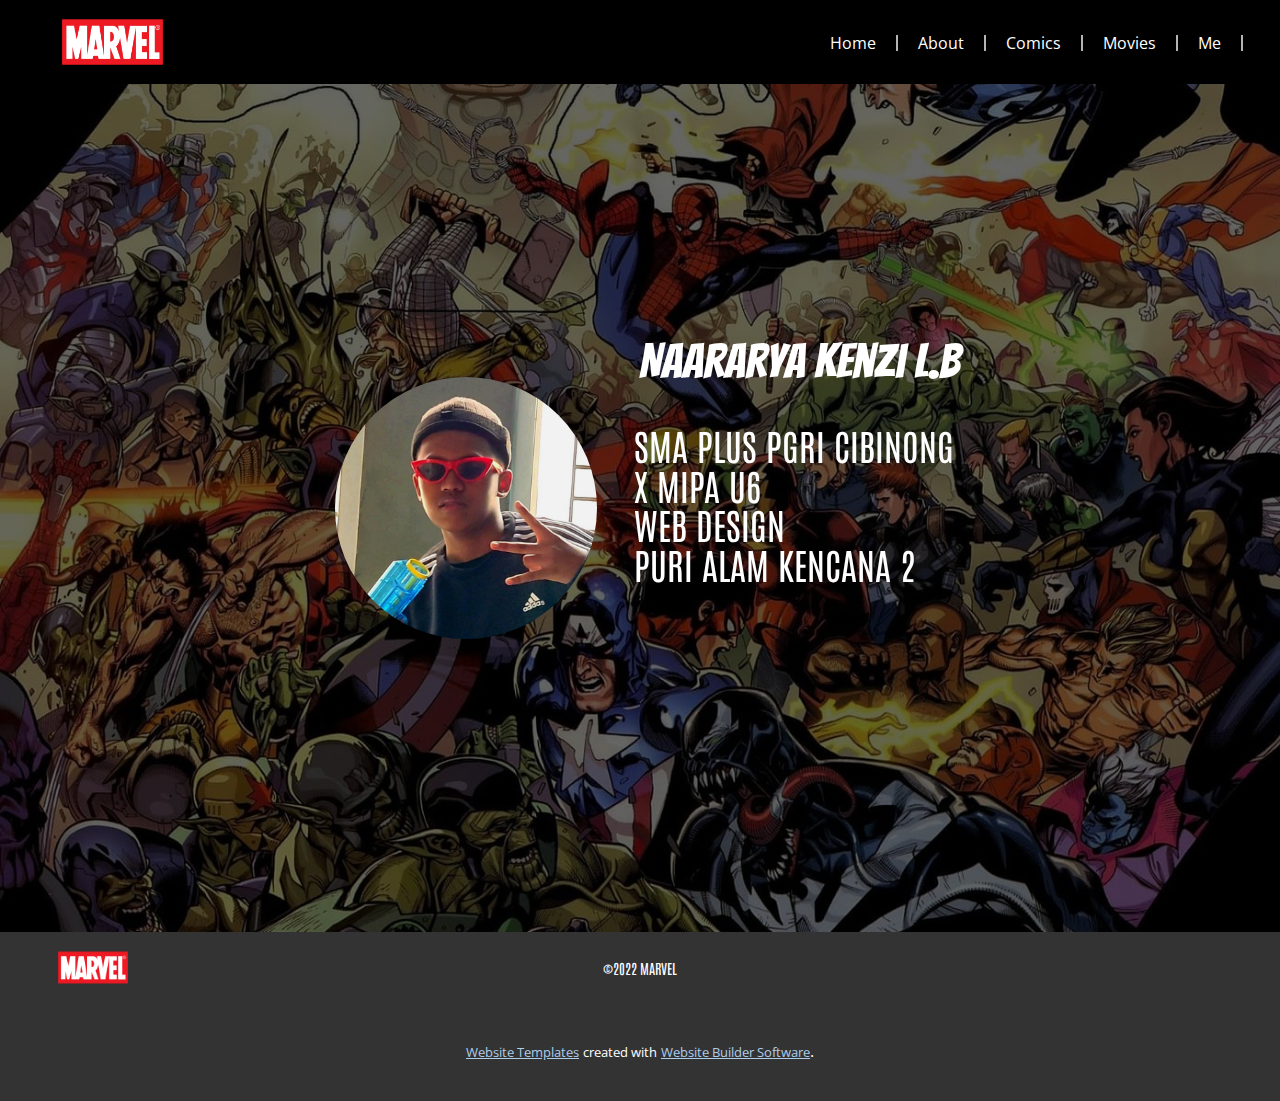
<file: Me.html>
<!DOCTYPE html>
<html style="font-size: 16px;">
  <head>
    <meta name="viewport" content="width=device-width, initial-scale=1.0">
    <meta charset="utf-8">
    <meta name="keywords" content="Naararya kenzi l.b, SMA PLUS PGRI CIBINONGX MIPA U6WEB DESIGNPURI ALAM KENCANA 2">
    <meta name="description" content="">
    <title>Me</title>
    <link rel="stylesheet" href="nicepage.css" media="screen">
<link rel="stylesheet" href="Me.css" media="screen">
    <script class="u-script" type="text/javascript" src="jquery-1.9.1.min.js" defer=""></script>
    <script class="u-script" type="text/javascript" src="nicepage.js" defer=""></script>
    <meta name="generator" content="Nicepage 4.12.4, nicepage.com">
    <link id="u-theme-google-font" rel="stylesheet" href="https://fonts.googleapis.com/css?family=Roboto:100,100i,300,300i,400,400i,500,500i,700,700i,900,900i|Open+Sans:300,300i,400,400i,500,500i,600,600i,700,700i,800,800i">
    <link id="u-page-google-font" rel="stylesheet" href="https://fonts.googleapis.com/css?family=Bangers:400|Antonio:100,200,300,400,500,600,700">
    
    
    <script type="application/ld+json">{
		"@context": "http://schema.org",
		"@type": "Organization",
		"name": "",
		"logo": "images/pngwing.com.png"
}</script>
    <meta name="theme-color" content="#478ac9">
    <meta property="og:title" content="Me">
    <meta property="og:type" content="website">
  </head>
  <body class="u-body u-xl-mode"><header class="u-align-center-sm u-align-center-xs u-black u-clearfix u-header u-header" id="sec-67b3"><div class="u-clearfix u-sheet u-sheet-1">
        <a href="https://nicepage.com" class="u-image u-logo u-image-1" data-image-width="1600" data-image-height="1136">
          <img src="images/pngwing.com.png" class="u-logo-image u-logo-image-1">
        </a>
        <nav class="u-align-left u-menu u-menu-dropdown u-offcanvas u-menu-1">
          <div class="menu-collapse" style="font-size: 1rem;">
            <a class="u-button-style u-nav-link" href="#">
              <svg class="u-svg-link" preserveAspectRatio="xMidYMin slice" viewBox="0 0 302 302" style=""><use xlink:href="#svg-8a8f"></use></svg>
              <svg xmlns="http://www.w3.org/2000/svg" xmlns:xlink="http://www.w3.org/1999/xlink" version="1.1" id="svg-8a8f" x="0px" y="0px" viewBox="0 0 302 302" style="enable-background:new 0 0 302 302;" xml:space="preserve" class="u-svg-content"><g><rect y="36" width="302" height="30"></rect><rect y="236" width="302" height="30"></rect><rect y="136" width="302" height="30"></rect>
</g><g></g><g></g><g></g><g></g><g></g><g></g><g></g><g></g><g></g><g></g><g></g><g></g><g></g><g></g><g></g></svg>
            </a>
          </div>
          <div class="u-custom-menu u-nav-container">
            <ul class="u-nav u-unstyled u-nav-1"><li class="u-nav-item"><a class="u-border-2 u-border-active-grey-30 u-border-grey-30 u-border-hover-grey-30 u-border-no-bottom u-border-no-left u-border-no-top u-button-style u-nav-link u-text-active-white u-text-hover-palette-1-base u-text-white" href="Home.html" style="padding: 0px 20px;">Home</a>
</li><li class="u-nav-item"><a class="u-border-2 u-border-active-grey-30 u-border-grey-30 u-border-hover-grey-30 u-border-no-bottom u-border-no-left u-border-no-top u-button-style u-nav-link u-text-active-white u-text-hover-palette-1-base u-text-white" href="About.html" style="padding: 0px 20px;">About</a>
</li><li class="u-nav-item"><a class="u-border-2 u-border-active-grey-30 u-border-grey-30 u-border-hover-grey-30 u-border-no-bottom u-border-no-left u-border-no-top u-button-style u-nav-link u-text-active-white u-text-hover-palette-1-base u-text-white" href="Comics.html#sec-5cec" data-page-id="2130406" style="padding: 0px 20px;">Comics</a>
</li><li class="u-nav-item"><a class="u-border-2 u-border-active-grey-30 u-border-grey-30 u-border-hover-grey-30 u-border-no-bottom u-border-no-left u-border-no-top u-button-style u-nav-link u-text-active-white u-text-hover-palette-1-base u-text-white" href="Movies.html#sec-0e03" data-page-id="2130407" style="padding: 0px 20px;">Movies</a>
</li><li class="u-nav-item"><a class="u-border-2 u-border-active-grey-30 u-border-grey-30 u-border-hover-grey-30 u-border-no-bottom u-border-no-left u-border-no-top u-button-style u-nav-link u-text-active-white u-text-hover-palette-1-base u-text-white" href="Me.html#sec-7929" data-page-id="2129485" style="padding: 0px 20px;">Me</a>
</li></ul>
          </div>
          <div class="u-custom-menu u-nav-container-collapse">
            <div class="u-align-center u-black u-container-style u-inner-container-layout u-opacity u-opacity-95 u-sidenav">
              <div class="u-inner-container-layout u-sidenav-overflow">
                <div class="u-menu-close"></div>
                <ul class="u-align-center u-nav u-popupmenu-items u-unstyled u-nav-2"><li class="u-nav-item"><a class="u-button-style u-nav-link" href="Home.html">Home</a>
</li><li class="u-nav-item"><a class="u-button-style u-nav-link" href="About.html">About</a>
</li><li class="u-nav-item"><a class="u-button-style u-nav-link" href="Comics.html#sec-5cec" data-page-id="2130406">Comics</a>
</li><li class="u-nav-item"><a class="u-button-style u-nav-link" href="Movies.html#sec-0e03" data-page-id="2130407">Movies</a>
</li><li class="u-nav-item"><a class="u-button-style u-nav-link" href="Me.html#sec-7929" data-page-id="2129485">Me</a>
</li></ul>
              </div>
            </div>
            <div class="u-black u-menu-overlay u-opacity u-opacity-70"></div>
          </div>
        </nav>
      </div></header>
    <section class="u-clearfix u-image u-shading u-section-1" id="sec-7929" data-image-width="1392" data-image-height="1080">
      <div class="u-clearfix u-sheet u-sheet-1">
        <h1 class="u-custom-font u-text u-text-default u-text-1" data-animation-name="customAnimationIn" data-animation-duration="1000">Naararya kenzi l.b</h1>
        <div class="u-image u-image-circle u-image-1" alt="" data-image-width="748" data-image-height="1080" data-animation-name="customAnimationIn" data-animation-duration="1000"></div>
        <h2 class="u-custom-font u-text u-text-default u-text-2" data-animation-name="customAnimationIn" data-animation-duration="1000">SMA PLUS PGRI CIBINONG<br>X MIPA U6<br>WEB DESIGN<br>PURI ALAM KENCANA 2<br>
          <br>
        </h2>
      </div>
    </section>
    
    
    <footer class="u-align-center u-clearfix u-footer u-grey-80 u-footer" id="sec-b80e"><div class="u-clearfix u-sheet u-sheet-1">
        <a href="https://nicepage.com/joomla-templates" class="u-image u-logo u-image-1" data-image-width="1600" data-image-height="1136">
          <img src="images/pngwing.com.png" class="u-logo-image u-logo-image-1">
        </a>
        <p class="u-custom-font u-small-text u-text u-text-variant u-text-1">©2022 MARVEL</p>
      </div></footer>
    <section class="u-backlink u-clearfix u-grey-80">
      <a class="u-link" href="https://nicepage.com/website-templates" target="_blank">
        <span>Website Templates</span>
      </a>
      <p class="u-text">
        <span>created with</span>
      </p>
      <a class="u-link" href="" target="_blank">
        <span>Website Builder Software</span>
      </a>. 
    </section>
  </body>
</html>
</file>
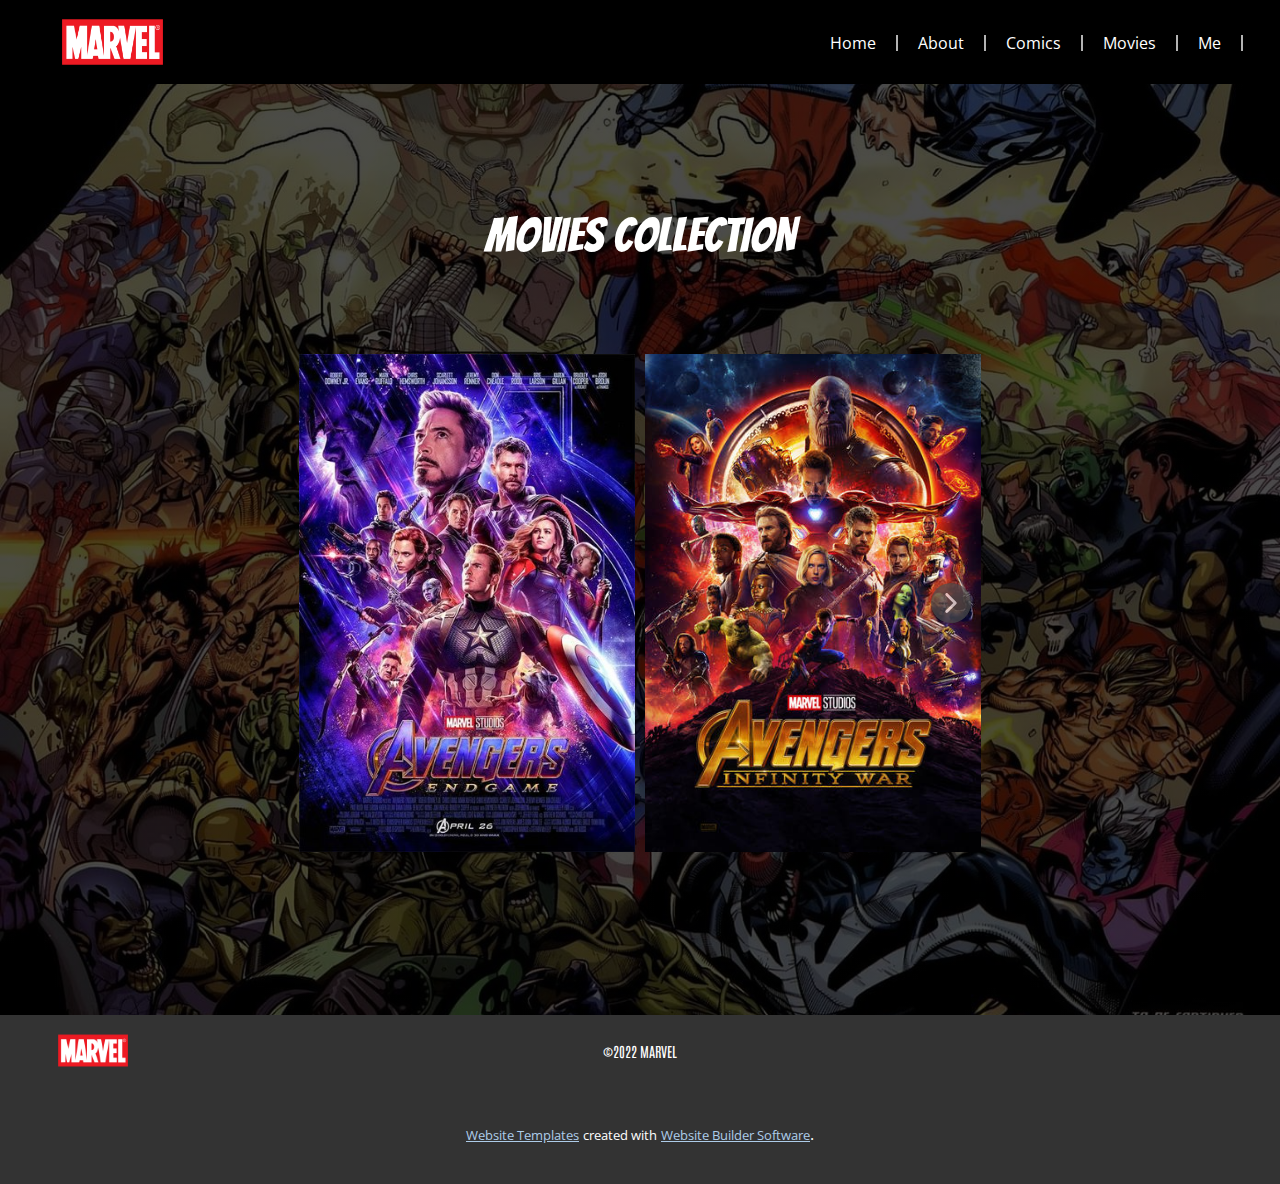
<file: Movies.html>
<!DOCTYPE html>
<html style="font-size: 16px;">
  <head>
    <meta name="viewport" content="width=device-width, initial-scale=1.0">
    <meta charset="utf-8">
    <meta name="keywords" content="MOVIES COLLECTION">
    <meta name="description" content="">
    <title>Movies</title>
    <link rel="stylesheet" href="nicepage.css" media="screen">
<link rel="stylesheet" href="Movies.css" media="screen">
    <script class="u-script" type="text/javascript" src="jquery-1.9.1.min.js" defer=""></script>
    <script class="u-script" type="text/javascript" src="nicepage.js" defer=""></script>
    <meta name="generator" content="Nicepage 4.12.4, nicepage.com">
    <link id="u-theme-google-font" rel="stylesheet" href="https://fonts.googleapis.com/css?family=Roboto:100,100i,300,300i,400,400i,500,500i,700,700i,900,900i|Open+Sans:300,300i,400,400i,500,500i,600,600i,700,700i,800,800i">
    <link id="u-page-google-font" rel="stylesheet" href="https://fonts.googleapis.com/css?family=Bangers:400|Antonio:100,200,300,400,500,600,700">
    
    
    <script type="application/ld+json">{
		"@context": "http://schema.org",
		"@type": "Organization",
		"name": "",
		"logo": "images/pngwing.com.png"
}</script>
    <meta name="theme-color" content="#478ac9">
    <meta property="og:title" content="Movies">
    <meta property="og:type" content="website">
  </head>
  <body class="u-body u-xl-mode"><header class="u-align-center-sm u-align-center-xs u-black u-clearfix u-header u-header" id="sec-67b3"><div class="u-clearfix u-sheet u-sheet-1">
        <a href="https://nicepage.com" class="u-image u-logo u-image-1" data-image-width="1600" data-image-height="1136">
          <img src="images/pngwing.com.png" class="u-logo-image u-logo-image-1">
        </a>
        <nav class="u-align-left u-menu u-menu-dropdown u-offcanvas u-menu-1">
          <div class="menu-collapse" style="font-size: 1rem;">
            <a class="u-button-style u-nav-link" href="#">
              <svg class="u-svg-link" preserveAspectRatio="xMidYMin slice" viewBox="0 0 302 302" style=""><use xlink:href="#svg-8a8f"></use></svg>
              <svg xmlns="http://www.w3.org/2000/svg" xmlns:xlink="http://www.w3.org/1999/xlink" version="1.1" id="svg-8a8f" x="0px" y="0px" viewBox="0 0 302 302" style="enable-background:new 0 0 302 302;" xml:space="preserve" class="u-svg-content"><g><rect y="36" width="302" height="30"></rect><rect y="236" width="302" height="30"></rect><rect y="136" width="302" height="30"></rect>
</g><g></g><g></g><g></g><g></g><g></g><g></g><g></g><g></g><g></g><g></g><g></g><g></g><g></g><g></g><g></g></svg>
            </a>
          </div>
          <div class="u-custom-menu u-nav-container">
            <ul class="u-nav u-unstyled u-nav-1"><li class="u-nav-item"><a class="u-border-2 u-border-active-grey-30 u-border-grey-30 u-border-hover-grey-30 u-border-no-bottom u-border-no-left u-border-no-top u-button-style u-nav-link u-text-active-white u-text-hover-palette-1-base u-text-white" href="Home.html" style="padding: 0px 20px;">Home</a>
</li><li class="u-nav-item"><a class="u-border-2 u-border-active-grey-30 u-border-grey-30 u-border-hover-grey-30 u-border-no-bottom u-border-no-left u-border-no-top u-button-style u-nav-link u-text-active-white u-text-hover-palette-1-base u-text-white" href="About.html" style="padding: 0px 20px;">About</a>
</li><li class="u-nav-item"><a class="u-border-2 u-border-active-grey-30 u-border-grey-30 u-border-hover-grey-30 u-border-no-bottom u-border-no-left u-border-no-top u-button-style u-nav-link u-text-active-white u-text-hover-palette-1-base u-text-white" href="Comics.html#sec-5cec" data-page-id="2130406" style="padding: 0px 20px;">Comics</a>
</li><li class="u-nav-item"><a class="u-border-2 u-border-active-grey-30 u-border-grey-30 u-border-hover-grey-30 u-border-no-bottom u-border-no-left u-border-no-top u-button-style u-nav-link u-text-active-white u-text-hover-palette-1-base u-text-white" href="Movies.html#sec-0e03" data-page-id="2130407" style="padding: 0px 20px;">Movies</a>
</li><li class="u-nav-item"><a class="u-border-2 u-border-active-grey-30 u-border-grey-30 u-border-hover-grey-30 u-border-no-bottom u-border-no-left u-border-no-top u-button-style u-nav-link u-text-active-white u-text-hover-palette-1-base u-text-white" href="Me.html#sec-7929" data-page-id="2129485" style="padding: 0px 20px;">Me</a>
</li></ul>
          </div>
          <div class="u-custom-menu u-nav-container-collapse">
            <div class="u-align-center u-black u-container-style u-inner-container-layout u-opacity u-opacity-95 u-sidenav">
              <div class="u-inner-container-layout u-sidenav-overflow">
                <div class="u-menu-close"></div>
                <ul class="u-align-center u-nav u-popupmenu-items u-unstyled u-nav-2"><li class="u-nav-item"><a class="u-button-style u-nav-link" href="Home.html">Home</a>
</li><li class="u-nav-item"><a class="u-button-style u-nav-link" href="About.html">About</a>
</li><li class="u-nav-item"><a class="u-button-style u-nav-link" href="Comics.html#sec-5cec" data-page-id="2130406">Comics</a>
</li><li class="u-nav-item"><a class="u-button-style u-nav-link" href="Movies.html#sec-0e03" data-page-id="2130407">Movies</a>
</li><li class="u-nav-item"><a class="u-button-style u-nav-link" href="Me.html#sec-7929" data-page-id="2129485">Me</a>
</li></ul>
              </div>
            </div>
            <div class="u-black u-menu-overlay u-opacity u-opacity-70"></div>
          </div>
        </nav>
      </div></header>
    <section class="u-clearfix u-image u-shading u-section-1" id="sec-0e03" data-image-width="1392" data-image-height="1080">
      <div class="u-clearfix u-sheet u-sheet-1">
        <h1 class="u-custom-font u-text u-text-default u-text-1" data-animation-name="customAnimationIn" data-animation-duration="1000">MOVIES COLLECTION</h1>
        <div class="u-gallery u-layout-horizontal u-lightbox u-no-transition u-show-text-on-hover u-gallery-1">
          <div class="u-gallery-inner"><div class="u-effect-fade u-gallery-item u-gallery-item-1"><div class="u-back-slide" data-image-width="405" data-image-height="600"><img class="u-back-image" src="images/Poster_Film___Avengers_Endgame___Marvel_Studios___Movie_Post.jpg">
</div><div class="u-over-slide u-shading u-over-slide-1"><h3 class="u-gallery-heading"></h3><p class="u-gallery-text"></p>
</div>
</div><div class="u-effect-fade u-gallery-item u-gallery-item-2"><div class="u-back-slide" data-image-width="382" data-image-height="566"><img class="u-back-image" src="images/avengersinfinitywar_lob_crd_02.jpg">
</div><div class="u-over-slide u-shading u-over-slide-2"><h3 class="u-gallery-heading"></h3><p class="u-gallery-text"></p>
</div>
</div><div class="u-effect-fade u-gallery-item u-gallery-item-3"><div class="u-back-slide" data-image-width="450" data-image-height="667"><img class="u-back-image" src="images/01dd538851cbd6386c0e1ef040e14e6a.jpg">
</div><div class="u-over-slide u-shading u-over-slide-3"><h3 class="u-gallery-heading"></h3><p class="u-gallery-text"></p>
</div>
</div><div class="u-effect-fade u-gallery-item u-gallery-item-4"><div class="u-back-slide" data-image-width="1200" data-image-height="1778"><img class="u-back-image" src="images/Spider-Man_No_Way_Home_JP_Poster.webp">
</div><div class="u-over-slide u-shading u-over-slide-4"><h3 class="u-gallery-heading"></h3><p class="u-gallery-text"></p>
</div>
</div><div class="u-effect-fade u-gallery-item u-gallery-item-5"><div class="u-back-slide" data-image-width="602" data-image-height="892"><img class="u-back-image" src="images/main-qimg-e77e908b762b42f28eef306a6d237d0c-lq.jpg">
</div><div class="u-over-slide u-shading u-over-slide-5"><h3 class="u-gallery-heading"></h3><p class="u-gallery-text"></p>
</div>
</div><div class="u-effect-fade u-gallery-item u-gallery-item-6"><div class="u-back-slide" data-image-width="540" data-image-height="810"><img class="u-back-image" src="images/dsitmom_poster_ph-sg-id_f0f15716.jpeg">
</div><div class="u-over-slide u-shading u-over-slide-6"><h3 class="u-gallery-heading"></h3><p class="u-gallery-text"></p>
</div>
</div></div>
          <a class="u-absolute-vcenter u-gallery-nav u-gallery-nav-prev u-grey-70 u-icon-circle u-opacity u-opacity-70 u-spacing-10 u-text-white u-gallery-nav-1" href="#" role="button">
            <span aria-hidden="true">
              <svg viewBox="0 0 451.847 451.847"><path d="M97.141,225.92c0-8.095,3.091-16.192,9.259-22.366L300.689,9.27c12.359-12.359,32.397-12.359,44.751,0
c12.354,12.354,12.354,32.388,0,44.748L173.525,225.92l171.903,171.909c12.354,12.354,12.354,32.391,0,44.744
c-12.354,12.365-32.386,12.365-44.745,0l-194.29-194.281C100.226,242.115,97.141,234.018,97.141,225.92z"></path></svg>
            </span>
            <span class="sr-only">
              <svg viewBox="0 0 451.847 451.847"><path d="M97.141,225.92c0-8.095,3.091-16.192,9.259-22.366L300.689,9.27c12.359-12.359,32.397-12.359,44.751,0
c12.354,12.354,12.354,32.388,0,44.748L173.525,225.92l171.903,171.909c12.354,12.354,12.354,32.391,0,44.744
c-12.354,12.365-32.386,12.365-44.745,0l-194.29-194.281C100.226,242.115,97.141,234.018,97.141,225.92z"></path></svg>
            </span>
          </a>
          <a class="u-absolute-vcenter u-gallery-nav u-gallery-nav-next u-grey-70 u-icon-circle u-opacity u-opacity-70 u-spacing-10 u-text-white u-gallery-nav-2" href="#" role="button">
            <span aria-hidden="true">
              <svg viewBox="0 0 451.846 451.847"><path d="M345.441,248.292L151.154,442.573c-12.359,12.365-32.397,12.365-44.75,0c-12.354-12.354-12.354-32.391,0-44.744
L278.318,225.92L106.409,54.017c-12.354-12.359-12.354-32.394,0-44.748c12.354-12.359,32.391-12.359,44.75,0l194.287,194.284
c6.177,6.18,9.262,14.271,9.262,22.366C354.708,234.018,351.617,242.115,345.441,248.292z"></path></svg>
            </span>
            <span class="sr-only">
              <svg viewBox="0 0 451.846 451.847"><path d="M345.441,248.292L151.154,442.573c-12.359,12.365-32.397,12.365-44.75,0c-12.354-12.354-12.354-32.391,0-44.744
L278.318,225.92L106.409,54.017c-12.354-12.359-12.354-32.394,0-44.748c12.354-12.359,32.391-12.359,44.75,0l194.287,194.284
c6.177,6.18,9.262,14.271,9.262,22.366C354.708,234.018,351.617,242.115,345.441,248.292z"></path></svg>
            </span>
          </a>
        </div>
      </div>
    </section>
    
    
    <footer class="u-align-center u-clearfix u-footer u-grey-80 u-footer" id="sec-b80e"><div class="u-clearfix u-sheet u-sheet-1">
        <a href="https://nicepage.com/joomla-templates" class="u-image u-logo u-image-1" data-image-width="1600" data-image-height="1136">
          <img src="images/pngwing.com.png" class="u-logo-image u-logo-image-1">
        </a>
        <p class="u-custom-font u-small-text u-text u-text-variant u-text-1">©2022 MARVEL</p>
      </div></footer>
    <section class="u-backlink u-clearfix u-grey-80">
      <a class="u-link" href="https://nicepage.com/website-templates" target="_blank">
        <span>Website Templates</span>
      </a>
      <p class="u-text">
        <span>created with</span>
      </p>
      <a class="u-link" href="" target="_blank">
        <span>Website Builder Software</span>
      </a>. 
    </section>
  </body>
</html>
</file>
